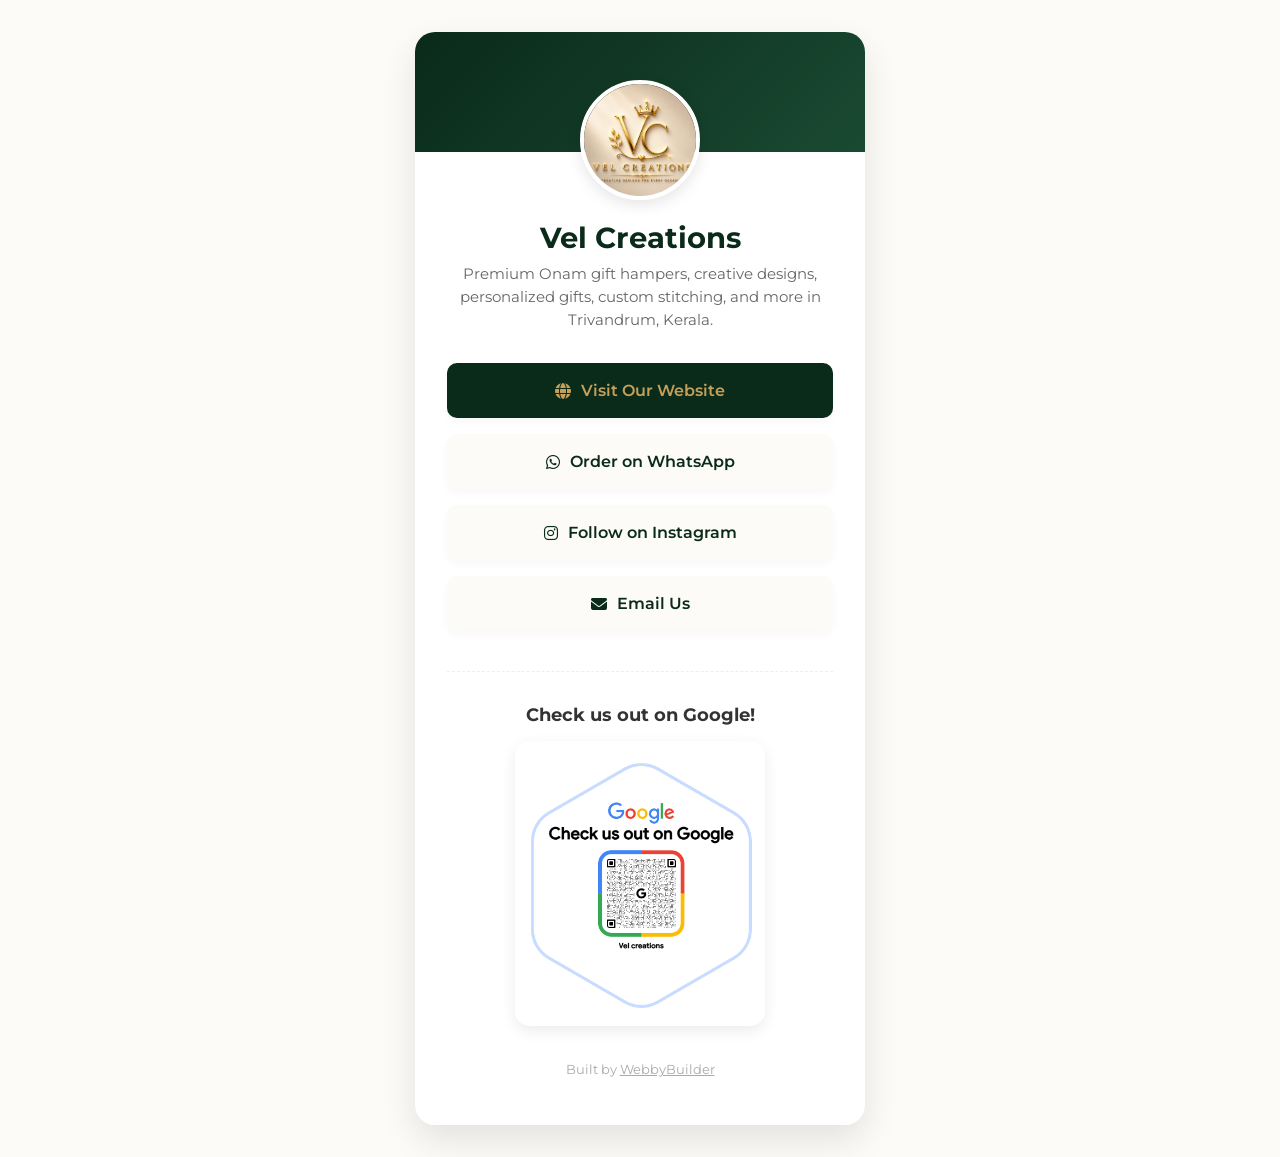
<file: poster.html>
<!DOCTYPE html>
<html lang="en">
<head>
    <meta charset="UTF-8">
    <meta name="viewport" content="width=device-width, initial-scale=1.0">
    <title>Vel Creations | Connect With Us</title>
    
    <!-- Open Graph Metadata -->
    <meta property="og:title" content="Vel Creations | Digital Profile">
    <meta property="og:description" content="Connect with Vel Creations for premium designs, hampers, and customized gifts.">
    <meta property="og:image" content="https://vel-studio.vercel.app/images/LOGO.jpeg">

    <link rel="preconnect" href="https://fonts.googleapis.com">
    <link rel="preconnect" href="https://fonts.gstatic.com" crossorigin>
    <link href="https://fonts.googleapis.com/css2?family=Montserrat:wght@400;500;600;700&display=swap" rel="stylesheet">
    <link rel="stylesheet" href="https://cdnjs.cloudflare.com/ajax/libs/font-awesome/6.4.0/css/all.min.css">
    <style>
        :root {
            --primary: #0A2A1A;
            --secondary: #C5A059;
            --bg: #FDFBF7;
            --text: #333;
        }
        * { margin: 0; padding: 0; box-sizing: border-box; }
        body {
            font-family: 'Montserrat', sans-serif;
            background-color: var(--bg);
            color: var(--text);
            display: flex;
            justify-content: center;
            align-items: center;
            min-height: 100vh;
            padding: 2rem 1rem;
        }
        .profile-card {
            background: #fff;
            max-width: 450px;
            width: 100%;
            border-radius: 20px;
            box-shadow: 0 15px 35px rgba(0,0,0,0.1);
            padding: 3rem 2rem;
            text-align: center;
            position: relative;
            overflow: hidden;
        }
        .profile-card::before {
            content: '';
            position: absolute;
            top: 0;
            left: 0;
            width: 100%;
            height: 120px;
            background: linear-gradient(135deg, var(--primary), #1a4a32);
            z-index: 0;
        }
        .avatar {
            width: 120px;
            height: 120px;
            border-radius: 50%;
            border: 4px solid #fff;
            object-fit: cover;
            position: relative;
            z-index: 1;
            margin-bottom: 1rem;
            box-shadow: 0 5px 15px rgba(0,0,0,0.1);
        }
        h1 {
            font-size: 1.8rem;
            color: var(--primary);
            margin-bottom: 0.5rem;
            font-weight: 700;
        }
        p.bio {
            color: #666;
            font-size: 0.95rem;
            margin-bottom: 2rem;
            line-height: 1.5;
        }
        .links {
            display: flex;
            flex-direction: column;
            gap: 1rem;
            margin-bottom: 2.5rem;
        }
        .link-btn {
            display: flex;
            align-items: center;
            justify-content: center;
            gap: 10px;
            width: 100%;
            padding: 1rem;
            background: var(--bg);
            color: var(--primary);
            text-decoration: none;
            border-radius: 10px;
            font-weight: 600;
            transition: all 0.3s ease;
            border: 2px solid transparent;
            box-shadow: 0 4px 10px rgba(0,0,0,0.03);
        }
        .link-btn:hover {
            background: var(--primary);
            color: var(--secondary);
            transform: translateY(-3px);
            box-shadow: 0 8px 20px rgba(10, 42, 26, 0.15);
        }
        .link-btn.highlight {
            background: var(--primary);
            color: var(--secondary);
        }
        .link-btn.highlight:hover {
            background: #1a4a32;
        }
        .qr-section {
            margin-top: 2rem;
            padding-top: 2rem;
            border-top: 1px dashed #eee;
        }
        .qr-section h3 {
            font-size: 1.1rem;
            color: #333;
            margin-bottom: 1rem;
        }
        .qr-image {
            max-width: 250px;
            width: 100%;
            border-radius: 15px;
            box-shadow: 0 5px 15px rgba(0,0,0,0.08);
            transition: transform 0.3s ease;
        }
        .qr-image:hover {
            transform: scale(1.05);
        }
        .footer {
            margin-top: 2rem;
            font-size: 0.8rem;
            color: #aaa;
        }
        .footer a {
            color: #aaa;
            text-decoration: underline;
        }
    </style>
</head>
<body>
    <div class="profile-card">
        <img src="images/LOGO.jpeg" alt="Vel Creations Logo" class="avatar">
        <h1>Vel Creations</h1>
        <p class="bio">Premium Onam gift hampers, creative designs, personalized gifts, custom stitching, and more in Trivandrum, Kerala.</p>
        
        <div class="links">
            <a href="index.html" class="link-btn highlight">
                <i class="fas fa-globe"></i> Visit Our Website
            </a>
            <a href="https://wa.me/918304062682" target="_blank" class="link-btn">
                <i class="fab fa-whatsapp"></i> Order on WhatsApp
            </a>
            <a href="https://instagram.com/velstudio94" target="_blank" class="link-btn">
                <i class="fab fa-instagram"></i> Follow on Instagram
            </a>
            <a href="mailto:velstudio94@gmail.com" class="link-btn">
                <i class="fas fa-envelope"></i> Email Us
            </a>
        </div>

        <div class="qr-section">
            <h3>Check us out on Google!</h3>
            <img src="images/google_qr.png" alt="Google Review QR Code" class="qr-image">
        </div>

        <div class="footer">
            Built by <a href="https://webbybuilder.vercel.app/" target="_blank">WebbyBuilder</a>
        </div>
    </div>
</body>
</html>
</file>
